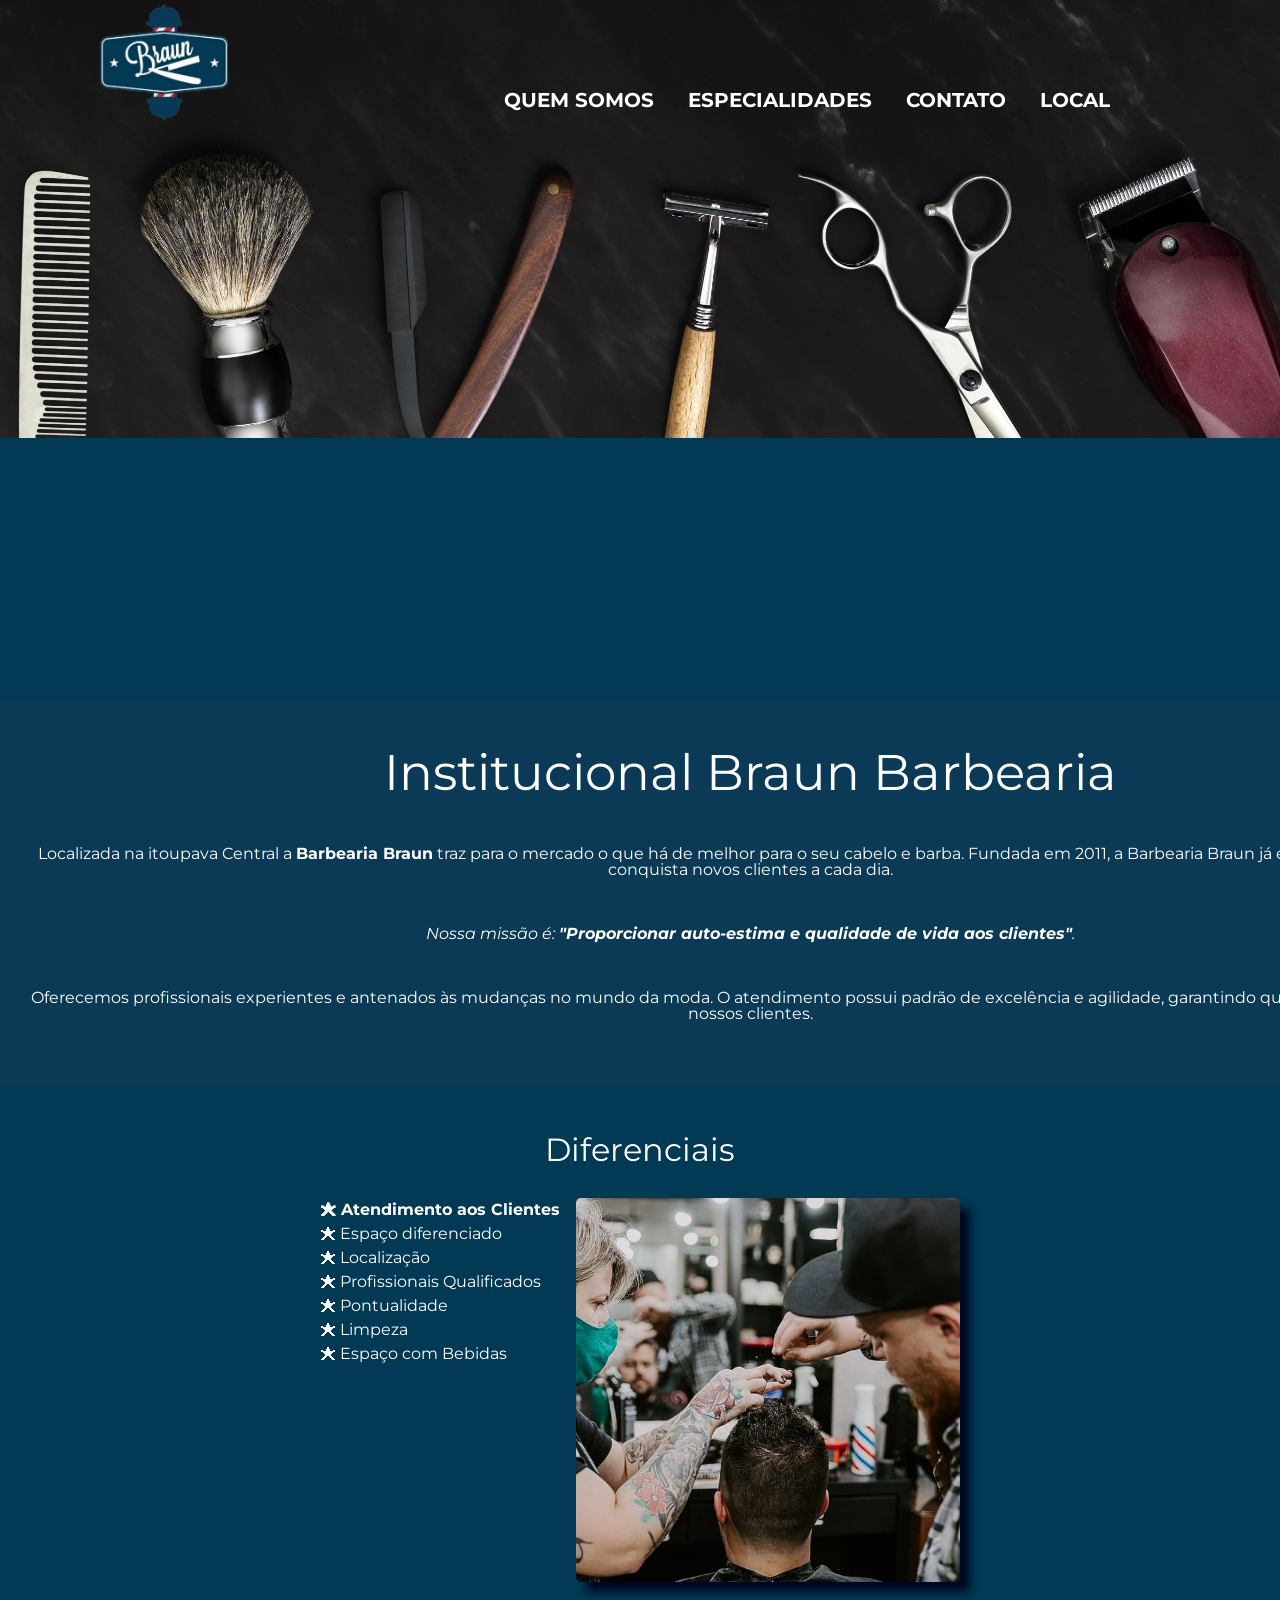
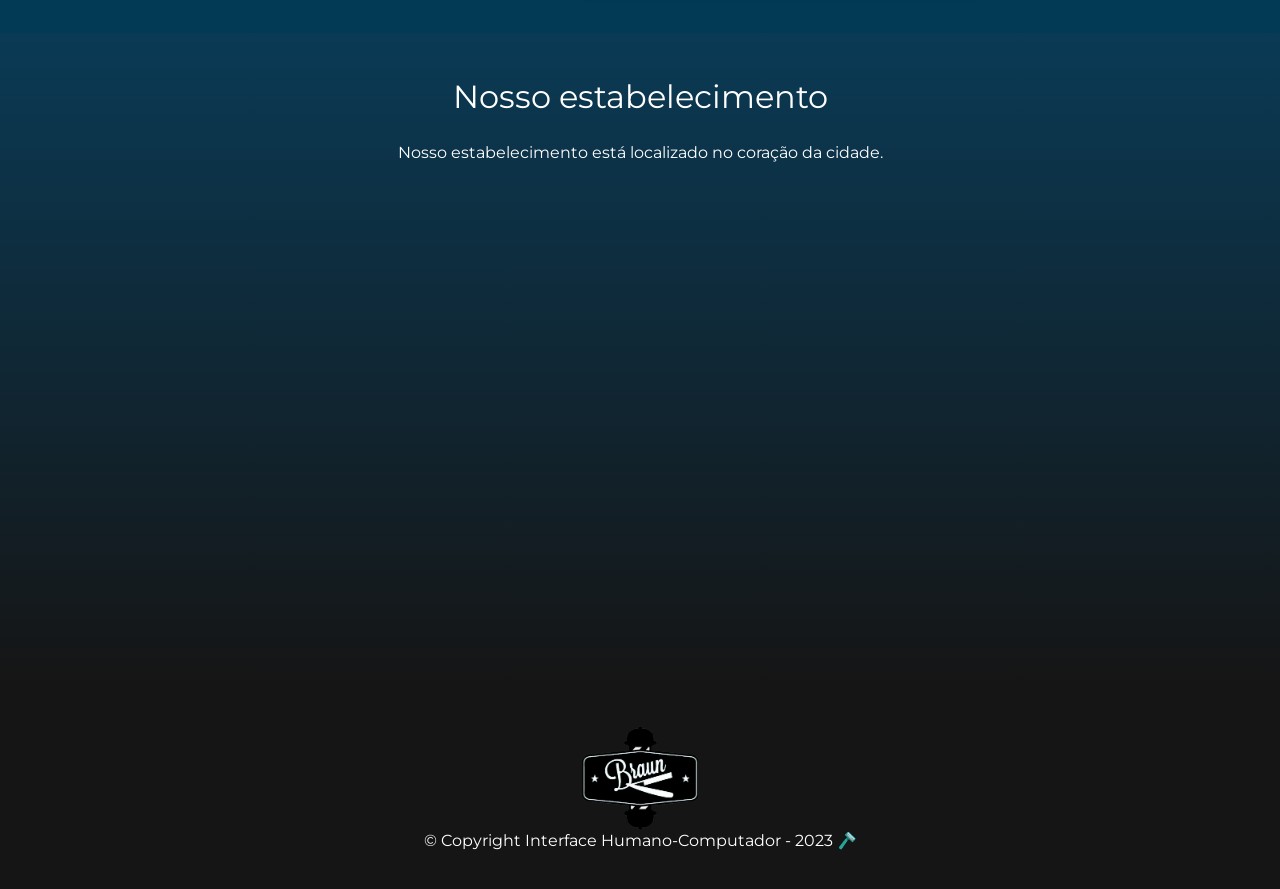
<file: index.html>
<!DOCTYPE html>
<html lang="pt-br">
    <head>
        <meta charset="UTF-8">
        <meta name="viewport" content="width=device-width, initial-scale=1.0">
        <title>Institucional</title>

        <link rel="stylesheet" href="reset.css">
		<link rel="stylesheet" href="style.css">
		<link href="https://fonts.googleapis.com/css2?family=Montserrat:wght@300&display=swap" rel="stylesheet">

    </head>
    <body>
        <header>
            <div class="caixa">
                <img class="logo" src="logo-braun.png">
                <nav>
                    <ul>
                        <li class="menu"><a>Quem somos</a></li>
                        <li class="menu"><a>Especialidades</a></li>
                        <li class="menu"><a>Contato</a></li>
                        <li class="menu"><a>Local</a></li>
                    </ul>
                    
                </nav>
            </div>
        </header>

        


        <main>
            <section class="principal">
                <h2>
                    Institucional Braun Barbearia
                </h2>

                <p>Localizada na itoupava Central a <strong>Barbearia Braun</strong> traz para o mercado o que há de melhor para o seu cabelo e barba. Fundada em 2011, a Barbearia Braun já é destaque na cidade e conquista novos clientes a cada dia.</p>

				<p id="missao"><em>Nossa missão é: <strong>"Proporcionar auto-estima e qualidade de vida aos clientes"</strong>.</em></p>

				<p>Oferecemos profissionais experientes e antenados às mudanças no mundo da moda. O atendimento possui padrão de excelência e agilidade, garantindo qualidade e satisfação dos nossos clientes.</p>
            </section>
            <section class="beneficios">
				<h3 class="titulo-principal">Diferenciais</h3>

				<div class="conteudo-beneficios">
					<ul class="lista-beneficios">
						<li class="itens"> Atendimento aos Clientes</li>
						<li class="itens"> Espaço diferenciado</li>
						<li class="itens"> Localização</li>
						<li class="itens"> Profissionais Qualificados</li>
						<li class="itens"> Pontualidade</li>
						<li class="itens"> Limpeza</li>
						<li class="itens"> Espaço com Bebidas</li>
					</ul><img src="beneficios.jpeg" class="imagem-beneficios">
				</div>

			</section>
            <section class="mapa">
				<h3 class="titulo-principal">Nosso estabelecimento</h3>
				<p>Nosso estabelecimento está localizado no coração da cidade.</p>

				<div class="mapa-conteudo">
					<iframe src="https://www.google.com/maps/embed?pb=!1m14!1m8!1m3!1d14242.969242026935!2d-49.0891871!3d-26.8163326!3m2!1i1024!2i768!4f13.1!3m3!1m2!1s0x94dee1cbfc2eaaab%3A0x3f217ebed96140be!2sBraun%20Barbearia!5e0!3m2!1spt-BR!2sbr!4v1685974924361!5m2!1spt-BR!2sbr" width="600" height="450" style="border:0;" allowfullscreen="" loading="lazy" referrerpolicy="no-referrer-when-downgrade"></iframe>
			</section>
        </main>
        <footer>
            <img src="logo-braun-preto.png">
			<p class="copyright">&copy; Copyright Interface Humano-Computador - 2023 &#x1FA92;</p>
        </footer>
    </body>
</html>
</file>
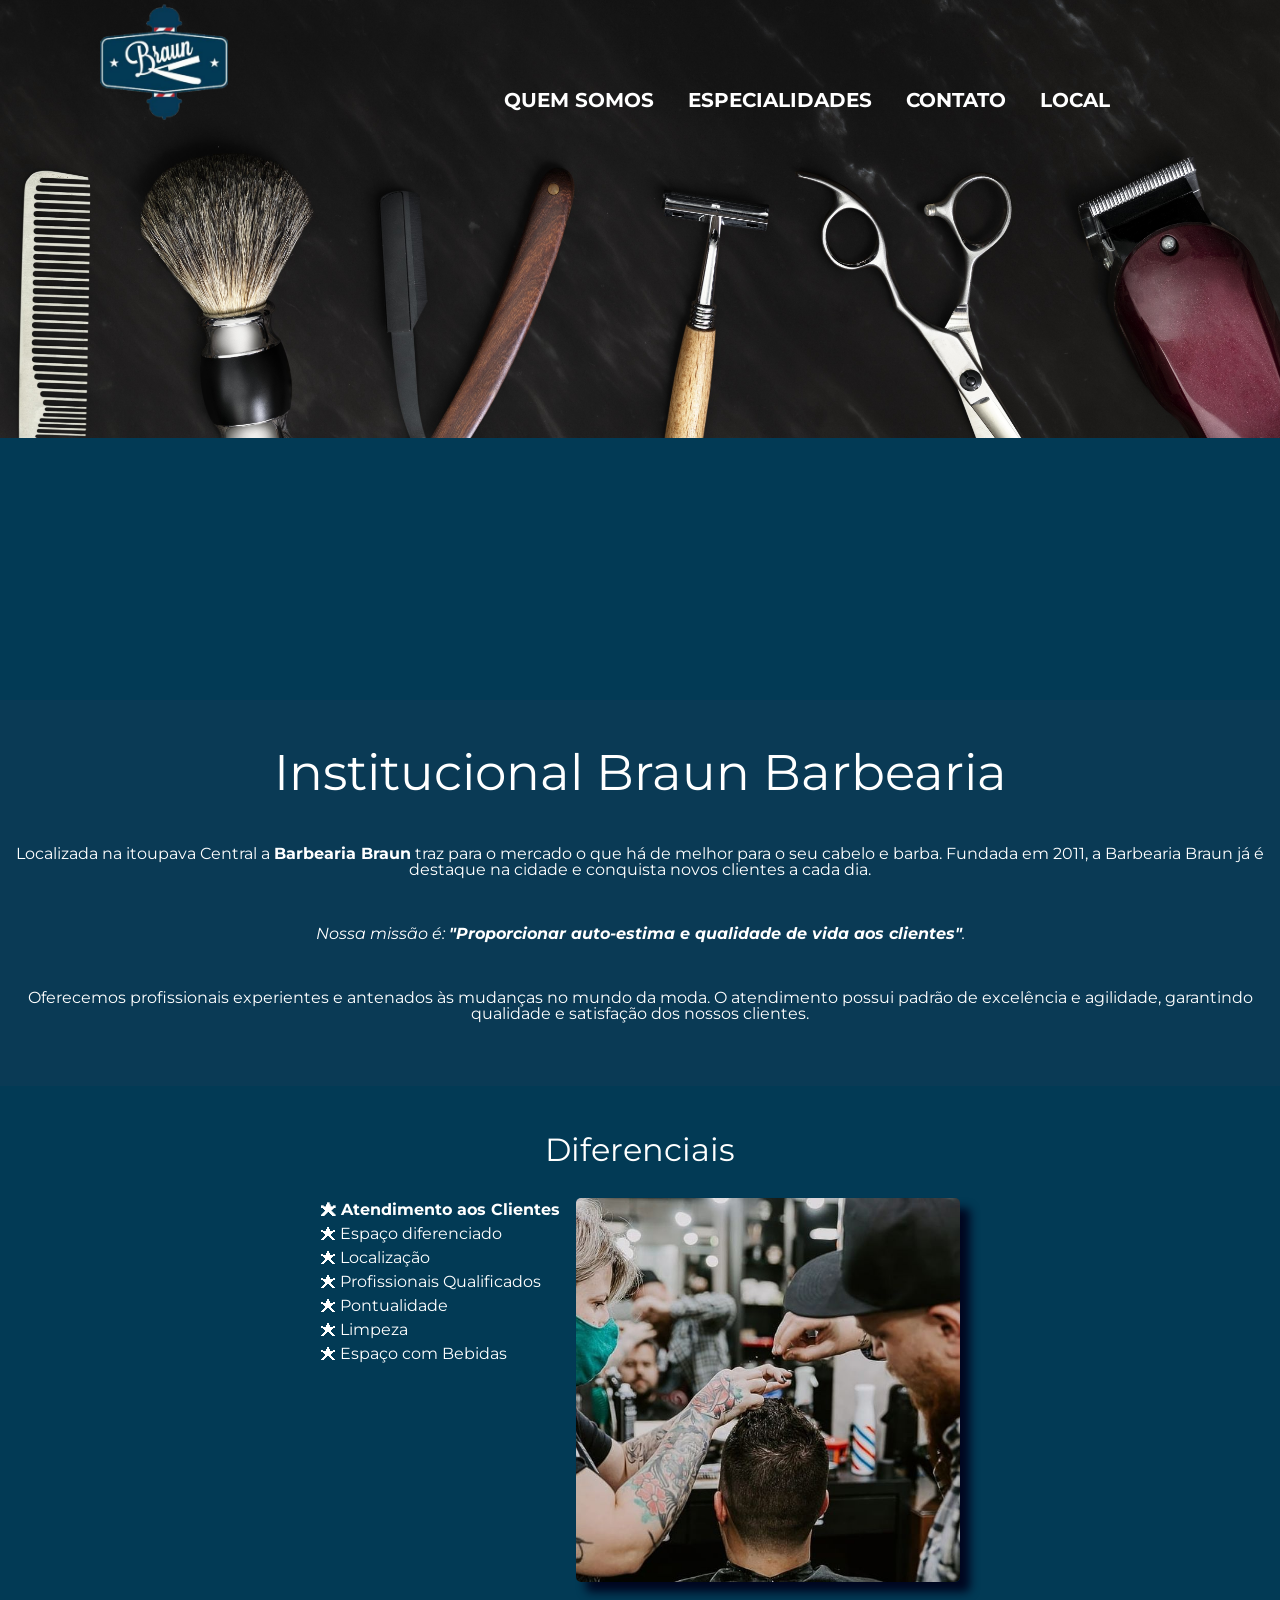
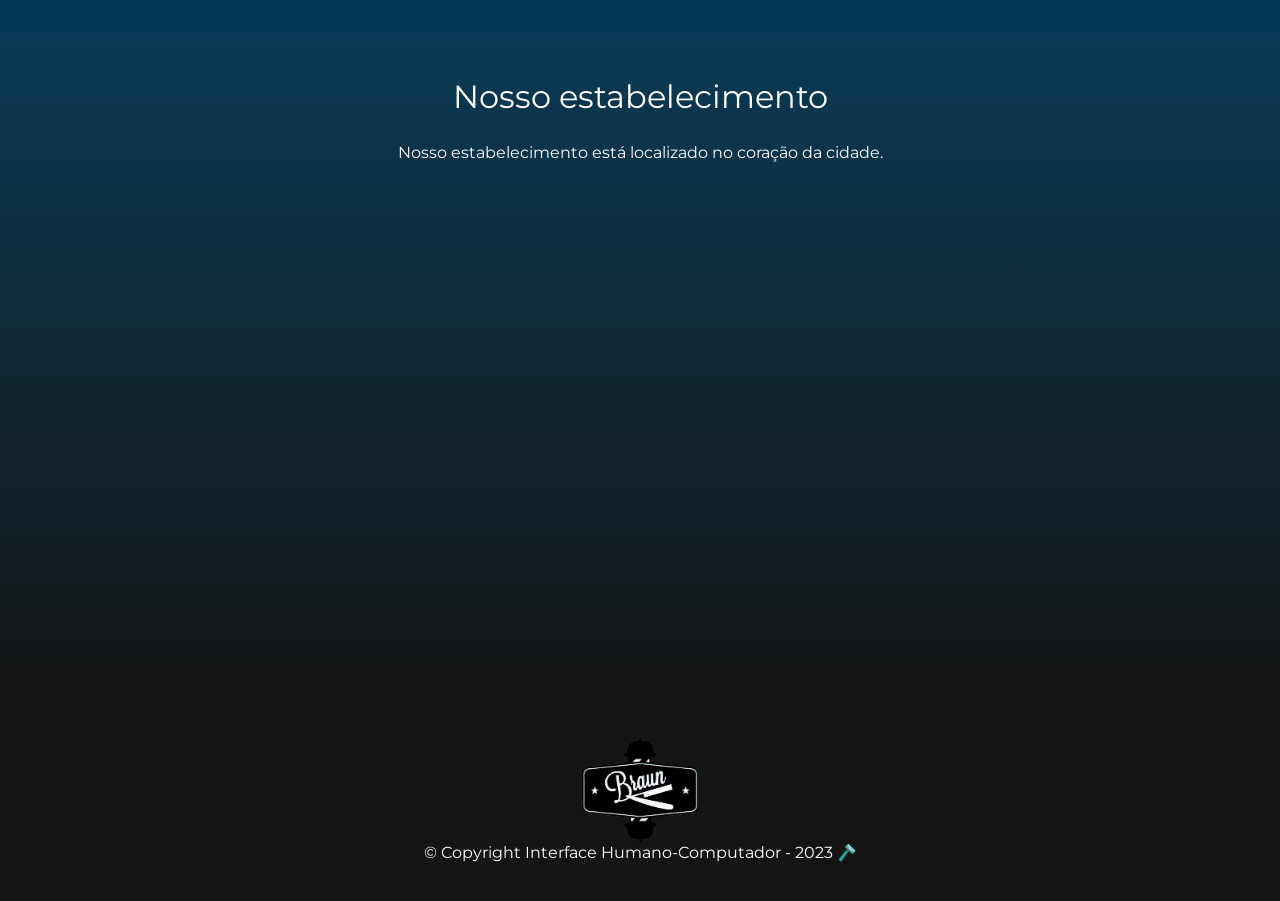
<file: InstitucionalBarbearia/index.html>
<!DOCTYPE html>
<html lang="pt-br">
    <head>
        <meta charset="UTF-8">
		<meta name="viewport" content="width=device-width">
		<title>&#x2702;&#xFE0F; Barbearia Braun &#x1FA92;</title>

		<link rel="stylesheet" href="reset.css">
		<link rel="stylesheet" href="style.css">
		<link href="https://fonts.googleapis.com/css2?family=Montserrat:wght@300&display=swap" rel="stylesheet">

    </head>
    <body>
        <header>
            <div class="caixa">
                <img class="logo" src="logo-braun.png">
                <nav>
                    <ul>
                        <li class="menu"><a>Quem somos</a></li>
                        <li class="menu"><a>Especialidades</a></li>
                        <li class="menu"><a>Contato</a></li>
                        <li class="menu"><a>Local</a></li>
                    </ul>
                    
                </nav>
            </div>
        </header>
        <main>
            <section class="principal">
                <h2>
                    Institucional Braun Barbearia
                </h2>

                <p>Localizada na itoupava Central a <strong>Barbearia Braun</strong> traz para o mercado o que há de melhor para o seu cabelo e barba. Fundada em 2011, a Barbearia Braun já é destaque na cidade e conquista novos clientes a cada dia.</p>

				<p id="missao"><em>Nossa missão é: <strong>"Proporcionar auto-estima e qualidade de vida aos clientes"</strong>.</em></p>

				<p>Oferecemos profissionais experientes e antenados às mudanças no mundo da moda. O atendimento possui padrão de excelência e agilidade, garantindo qualidade e satisfação dos nossos clientes.</p>
            </section>
            <section class="beneficios">
				<h3 class="titulo-principal">Diferenciais</h3>

				<div class="conteudo-beneficios">
					<ul class="lista-beneficios">
						<li class="itens"> Atendimento aos Clientes</li>
						<li class="itens"> Espaço diferenciado</li>
						<li class="itens"> Localização</li>
						<li class="itens"> Profissionais Qualificados</li>
						<li class="itens"> Pontualidade</li>
						<li class="itens"> Limpeza</li>
						<li class="itens"> Espaço com Bebidas</li>
					</ul><img src="beneficios.jpeg" class="imagem-beneficios">
				</div>

			</section>
            <section class="mapa">
				<h3 class="titulo-principal">Nosso estabelecimento</h3>
				<p>Nosso estabelecimento está localizado no coração da cidade.</p>

				<div class="mapa-conteudo">
					<iframe src="https://www.google.com/maps/embed?pb=!1m14!1m8!1m3!1d14242.969242026935!2d-49.0891871!3d-26.8163326!3m2!1i1024!2i768!4f13.1!3m3!1m2!1s0x94dee1cbfc2eaaab%3A0x3f217ebed96140be!2sBraun%20Barbearia!5e0!3m2!1spt-BR!2sbr!4v1685974924361!5m2!1spt-BR!2sbr" width="100%" height="450" style="border:0;" allowfullscreen="" loading="lazy" referrerpolicy="no-referrer-when-downgrade"></iframe>
			</section>
        </main>
        <footer>
            <img src="logo-braun-preto.png">
			<p class="copyright">&copy; Copyright Interface Humano-Computador - 2023 &#x1FA92;</p>
        </footer>
    </body>
</html>
</file>
<file: style.css>
body{
    font-family: 'Montserrat', sans-serif;
    background-color: rgb(2, 58, 85);
    color: #ffffff;
    background-size: contain;
    position: relative;
}
.logo{
    width: 10%;
    padding-left: 100px;
}
header{
    background: url(banner2.jpg);
    background-repeat: no-repeat;
    background-size:contain;
    position: relative;
}
.menu{
text-align: center;
}
.menu a:hover{
    font-size: 20px;
    color:rgb(255, 0, 51);
    text-shadow: 0 0 0.2em rgb(255, 151, 151);
}
.caixa {
	position: relative;
	width:100%;
    height: 700px;
	margin: 0 0 0 0;
    background-color: transparent;
}
nav {
	position: absolute;
	top: 90px;
	right: 170px;
}

nav li {
	display: inline;
	margin: 0 0 0 30px;
}
nav a {
	text-transform: uppercase;
	color: #ffffff;
	font-weight: bold;
	font-size: 20px;
	text-decoration: none;
}
.principal {
	padding: 3em 0;
	background: rgb(10, 58, 85);
	width: 1500px;
	margin: 0 auto;
    text-align: center;
    background-size: contain;
}
.principal h2{
    font-size: 50px;
    position: relative;
}
.principal p {
	margin: 3em 1em 1em;
}

.principal strong {
	font-weight: bold;
}

.principal em {
	font-style: italic;
}
footer {
	text-align: center;
	background-color: rgb(21, 21, 21);
	padding: 40px 0;
}
footer img {
    width: 9%;
}
.beneficios {
	padding: 3em 0;
}

.conteudo-beneficios {
	width: 640px;
	margin: 0 auto;
}

.lista-beneficios {
	width: 40%;
	display: inline-block;
	vertical-align: top;
}

.itens {
	line-height: 1.5;
}

.itens:first-child {
	font-weight: bold;
}

.itens:before {
	content: "🟊";
}
.imagem-beneficios {
	width: 60%;
	opacity: 1;
	transition: 400ms;
	box-shadow: 10px 10px 10px 0 #000720;
    border-radius: 5px;
}
.titulo-principal {
	text-align: center;
	font-size: 2em;
	margin: 0 0 1em;
	clear: left;
}
.mapa {
	padding: 3em 0;
	background: linear-gradient(rgb(10, 58, 85),rgb(21,21,21));
}
.mapa-conteudo {
	align-items: center;
	margin: 0 auto;
    width: 32%;
}
.mapa p {
    text-align: center;
    padding-bottom: 20px;
}
</file>
<file: InstitucionalBarbearia/style.css>
body{
    font-family: 'Montserrat', sans-serif;
    background-color: rgb(2, 58, 85);
    color: #ffffff;
    background-size: contain;
    position: relative;
}
.logo{
    width: 10%;
    padding-left: 100px;
}
header{
    background: url(banner2.jpg);
    background-repeat: no-repeat;
    background-size:contain;
    position: relative;
}
.menu{
text-align: center;
}
.menu a:hover{
    font-size: 20px;
    color:rgb(255, 0, 51);
    text-shadow: 0 0 0.2em rgb(255, 151, 151);
}
.caixa {
	position: relative;
	width:100%;
	height: 700px;
	margin: 0 0 0 0;
    background-color: transparent;
}
nav {
	position: absolute;
	top: 90px;
	right: 170px;
}

nav li {
	display: inline;
	margin: 0 0 0 30px;
}
nav a {
	text-transform: uppercase;
	color: #ffffff;
	font-weight: bold;
	font-size: 20px;
	text-decoration: none;
}
.principal {
	padding: 3em 0;
	background: rgb(10, 58, 85);
	width: auto;
	margin: 0 auto;
    text-align: center;
    background-size: contain;
}
.principal h2{
    font-size: 50px;
    position: relative;
}
.principal p {
	margin: 3em 1em 1em;
}

.principal strong {
	font-weight: bold;
}

.principal em {
	font-style: italic;
}
footer {
	text-align: center;
	background-color: rgb(21, 21, 21);
	padding: 40px 0;
}
footer img {
    width: 9%;
}
.beneficios {
	padding: 3em 0;
}

.conteudo-beneficios {
	width: 640px;
	margin: 0 auto;
}

.lista-beneficios {
	width: 40%;
	display: inline-block;
	vertical-align: top;
}

.itens {
	line-height: 1.5;
}


.itens:first-child {
	font-weight: bold;
}

.itens:before {
	content: "🟊";
}
.imagem-beneficios {
	width: 60%;
	opacity: 1;
	transition: 400ms;
	box-shadow: 10px 10px 10px 0 #000720;
    border-radius: 5px;
}
.titulo-principal {
	text-align: center;
	font-size: 2em;
	margin: 0 0 1em;
	clear: left;
}
.mapa {
	padding: 3em 0;
	background: linear-gradient(rgb(10, 58, 85),rgb(21,21,21));
}	
.mapa-conteudo {
	width: 940px;
	margin: 0 auto;
}
.mapa p {
    margin: 0 0 2em;
	text-align: center;
}
</file>
